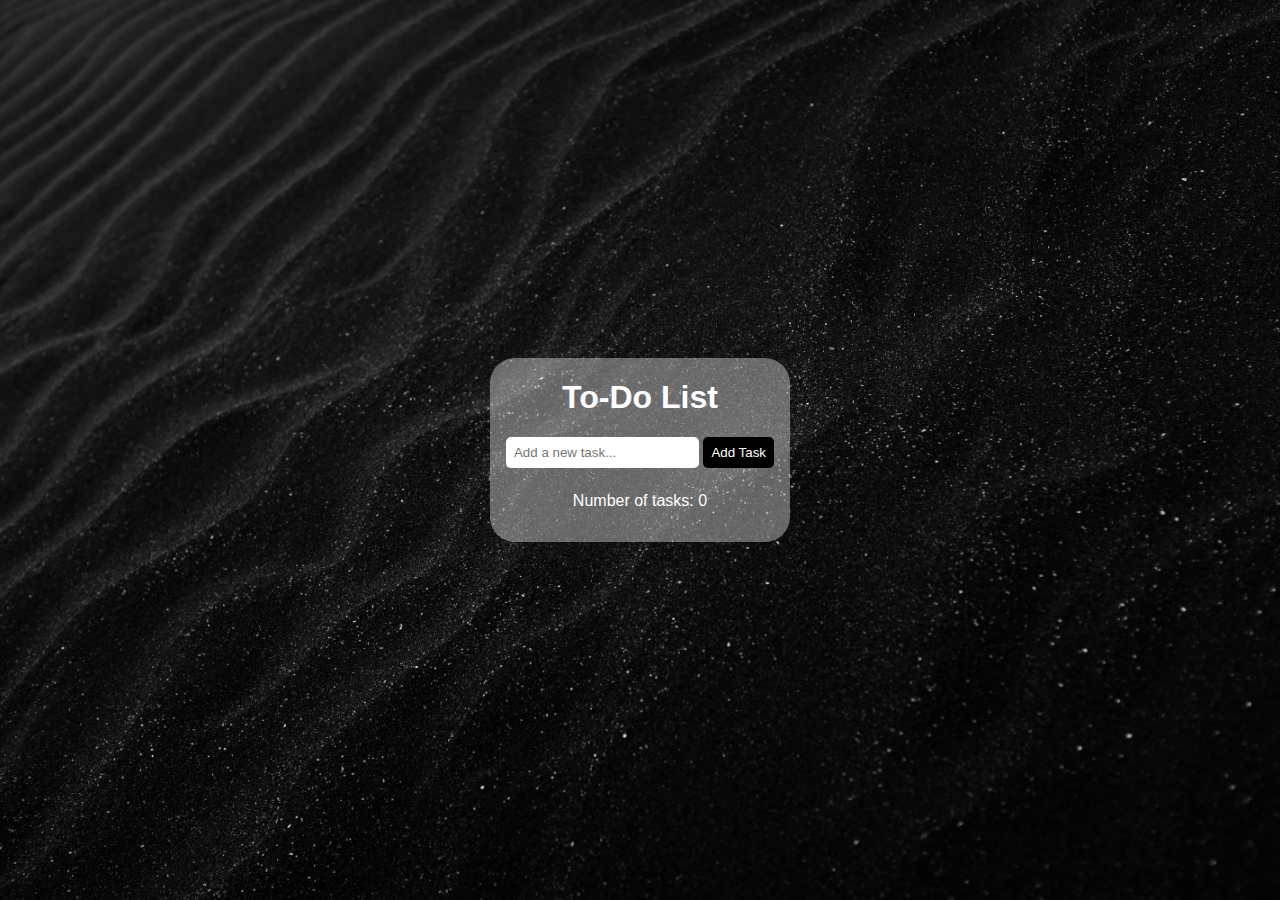
<file: index.html>
<!DOCTYPE html>
<html lang="en">
<head>
    <meta charset="UTF-8">
    <meta name="viewport" content="width=device-width, initial-scale=1.0">
    <link rel="stylesheet" href="index.css">
    <title>To-do list</title>
</head>
<body>

    <div class="todo-container">
        <h1>To-Do List</h1>
        <input type="text" id="taskInput" placeholder="Add a new task...">
        <button onclick="addTask()">Add Task</button>
        <p id="taskCounter">Number of tasks: <span id="counter">0</span></p>
        <ul id="taskList"></ul>
    </div>
    <script>
        

var taskCounter = 0;

function addTask() {
    var taskInput = document.getElementById("taskInput");
    var taskList = document.getElementById("taskList");
    var counter = document.getElementById("counter");

    if (taskInput.value.trim() === "") {
        alert("Please enter a task!");
        return;
    }

    var li = document.createElement("li");
    li.innerHTML = taskInput.value + '<button class="delete-btn" onclick="deleteTask(this)">Delete</button>';
    taskList.appendChild(li);

    taskInput.value = "";
    taskCounter++;
    counter.textContent = taskCounter;
}

function deleteTask(button) {
    var li = button.parentNode;
    var taskList = document.getElementById("taskList");
    var counter = document.getElementById("counter");

    taskList.removeChild(li);
    taskCounter--;
    counter.textContent = taskCounter;
}


    </script>
    
</body>
</html>
</file>
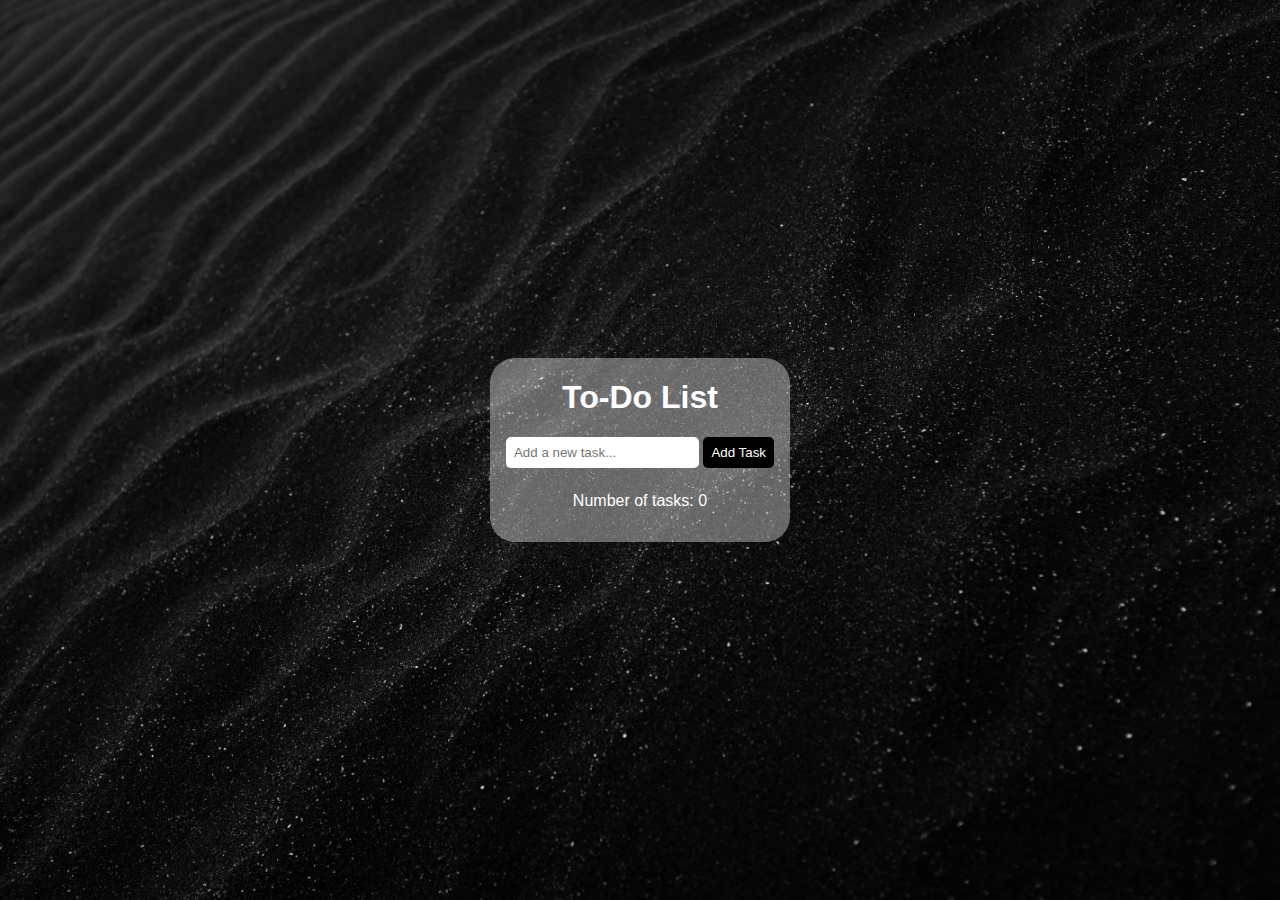
<file: To-do.html>
<!DOCTYPE html>
<html lang="en">
<head>
    <meta charset="UTF-8">
    <meta name="viewport" content="width=device-width, initial-scale=1.0">
    <link rel="stylesheet" href="To-do.css">
    <title>To-do list</title>
</head>
<body>

    <div class="todo-container">
        <h1>To-Do List</h1>
        <input type="text" id="taskInput" placeholder="Add a new task...">
        <button onclick="addTask()">Add Task</button>
        <p id="taskCounter">Number of tasks: <span id="counter">0</span></p>
        <ul id="taskList"></ul>
    </div>
    <script>
        

var taskCounter = 0;

function addTask() {
    var taskInput = document.getElementById("taskInput");
    var taskList = document.getElementById("taskList");
    var counter = document.getElementById("counter");

    if (taskInput.value.trim() === "") {
        alert("Please enter a task!");
        return;
    }

    var li = document.createElement("li");
    li.innerHTML = taskInput.value + '<button class="delete-btn" onclick="deleteTask(this)">Delete</button>';
    taskList.appendChild(li);

    taskInput.value = "";
    taskCounter++;
    counter.textContent = taskCounter;
}

function deleteTask(button) {
    var li = button.parentNode;
    var taskList = document.getElementById("taskList");
    var counter = document.getElementById("counter");

    taskList.removeChild(li);
    taskCounter--;
    counter.textContent = taskCounter;
}


    </script>
    
</body>
</html>
</file>
<file: index.css>
body {
    font-family: Arial, sans-serif;
    background: url("./img/back-img3.jpg");
    background-size: cover;
    background-position: center;
    background-repeat: no-repeat;
    margin: 0;
    display: flex;
    align-items: center;
    justify-content: center;
    height: 100vh;
}

.todo-container {
    text-align: center;
    width: 300px;
    background-color: #ffffff5f;
    border-radius: 25px;
}

h1 {
    color: #fff;
}

input {
    padding: 8px;
    margin-bottom: 8px;
    border: none;
    border-radius: 5px;
}

button {
    
    padding: 8px;
    background-color: #000;
    color: #fff;
    border: none;
    cursor: pointer;
    border-radius: 5px;
    transition: 0.5s;
}

button:hover{
    background-color: #fff;
    color: #000;
}

#taskCounter{
    color: #fff;
}

ul {
    list-style-type: none;
    padding: 0;
    display: flex;
    flex-direction: column;
    text-align: center;
    align-items: center;
    justify-content: center;
}

li {
    background-color: #fff;
    width: 80%;
    margin: 5px 0;
    padding: 8px;
    border-radius: 5px;
    display: flex;
    justify-content: space-between;
    align-items: center;
}

li:hover {
    background-color: #f0f0f0;
}

.delete-btn {
    background-color: #ff4d4d;
    color: #fff;
    border: none;
    padding: 4px 8px;
    cursor: pointer;
}
</file>
<file: To-do.css>
body {
    font-family: Arial, sans-serif;
    background: url(img/back-img3.jpg);
    background-size: cover;
    background-position: center;
    background-repeat: no-repeat;
    margin: 0;
    display: flex;
    align-items: center;
    justify-content: center;
    height: 100vh;
}

.todo-container {
    text-align: center;
    width: 300px;
    background-color: #ffffff5f;
    border-radius: 25px;
}

h1 {
    color: #fff;
}

input {
    padding: 8px;
    margin-bottom: 8px;
    border: none;
    border-radius: 5px;
}

button {
    
    padding: 8px;
    background-color: #000;
    color: #fff;
    border: none;
    cursor: pointer;
    border-radius: 5px;
    transition: 0.5s;
}

button:hover{
    background-color: #fff;
    color: #000;
}

#taskCounter{
    color: #fff;
}

ul {
    list-style-type: none;
    padding: 0;
    display: flex;
    flex-direction: column;
    text-align: center;
    align-items: center;
    justify-content: center;
}

li {
    background-color: #fff;
    width: 80%;
    margin: 5px 0;
    padding: 8px;
    border-radius: 5px;
    display: flex;
    justify-content: space-between;
    align-items: center;
}

li:hover {
    background-color: #f0f0f0;
}

.delete-btn {
    background-color: #ff4d4d;
    color: #fff;
    border: none;
    padding: 4px 8px;
    cursor: pointer;
}
</file>
